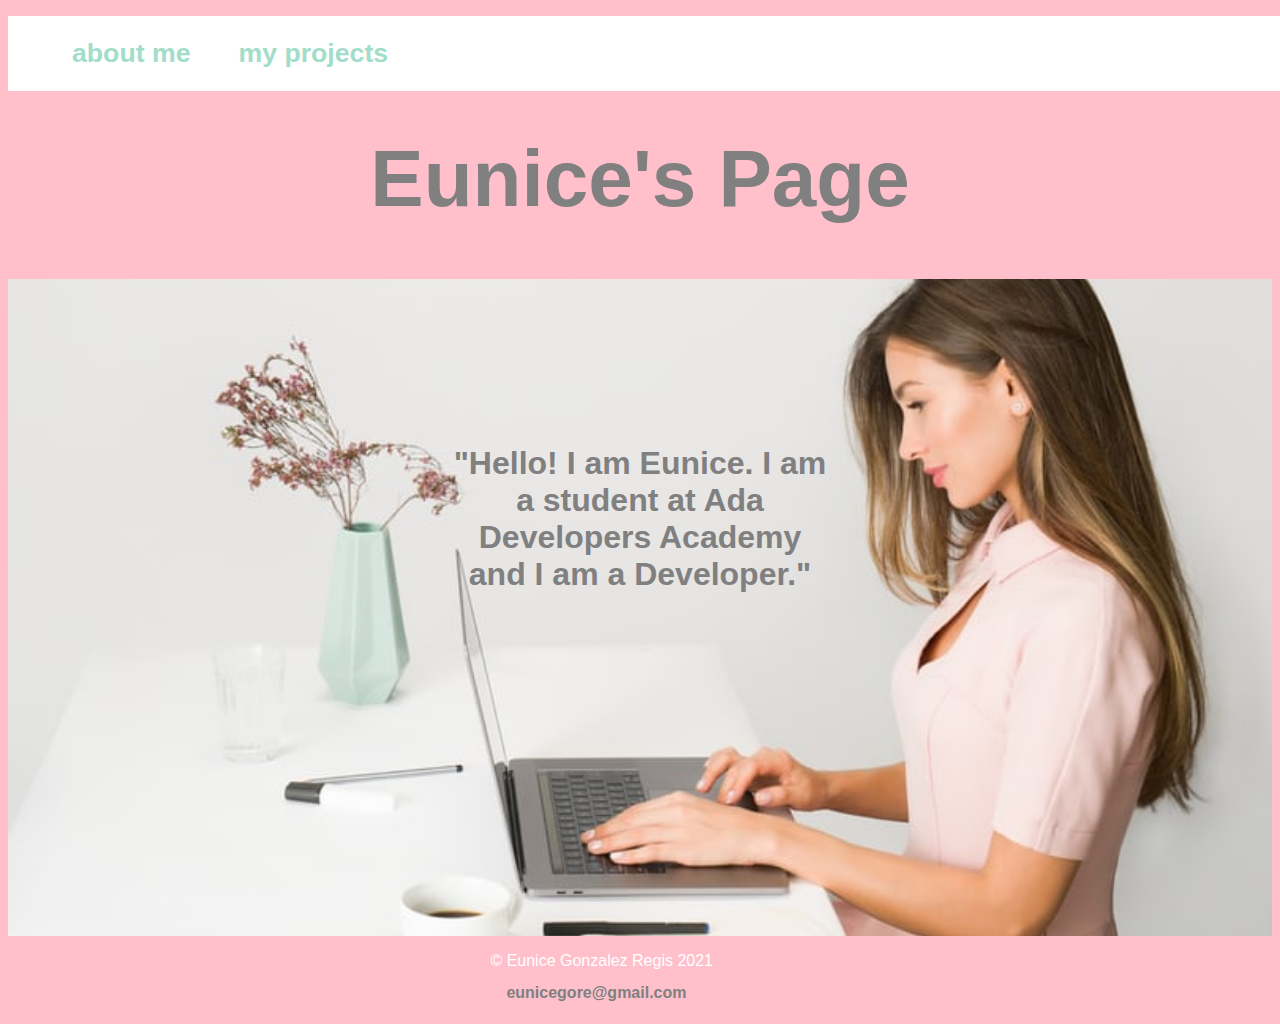
<file: pages/index.html>
<!DOCTYPE html>
<html lang="en">
<head>
  <meta charset="UTF-8">
  <meta http-equiv="X-UA-Compatible" content="IE=edge">
  <meta name="viewport" content="width=device-width, initial-scale=1.0">
  <title>Document</title>
  <link href="styles/styles.css" rel="stylesheet">
</head>

<body>
  <header>
    <nav>
      <ul>
        <li><a href="file:///Users/eunice/Developer/projects/personal-portfolio-site/pages/about.html"> about me</a></li>
        <li><a href= "file:///Users/eunice/Developer/projects/personal-portfolio-site/pages/portfolio.html"> my projects</a></li>
      </ul>
    </nav>
    
  </header>
  <h1 id="home-page-title"> Eunice's Page</h1>
  <section class=cover>
    <h2> "Hello! I am Eunice. I am a student at Ada Developers Academy and I am a Developer."</h2>
  </section>
  <footer class="cell-5">
    <ul class="vertical-footer push">
        <li class="footer-text">&copy; Eunice Gonzalez Regis 2021</li>
        <li class="vertical-footer"><a href="mailto:eunicegore@gmail.com">eunicegore@gmail.com</a></li>
    </ul>
</footer>
</body>
</html>
</file>
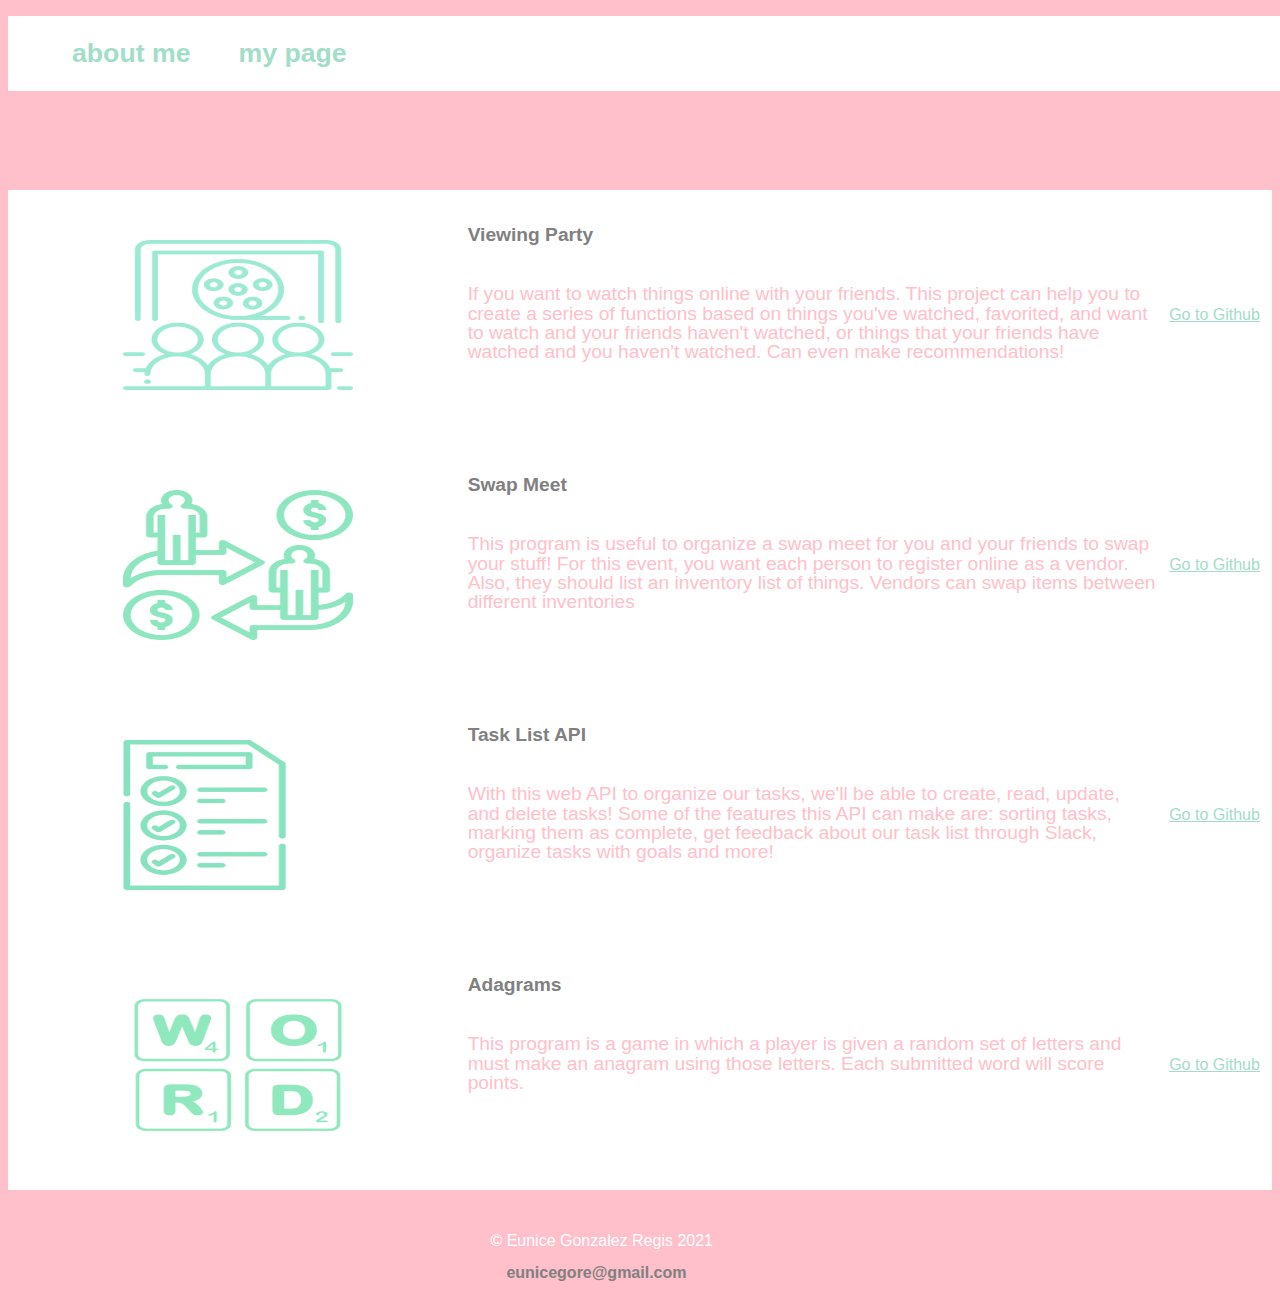
<file: pages/portfolio.html>
<!DOCTYPE html>
<html lang="en">
<head>
  <meta charset="UTF-8">
  <meta http-equiv="X-UA-Compatible" content="IE=edge">
  <meta name="viewport" content="width=device-width, initial-scale=1.0">
  <title>Document</title>
  <link href="../pages/styles/styles.css" rel="stylesheet">
</head>
<body>
  <header>
    <nav>
      <ul>
        <li><a href="about.html"> about me</a></li>
        <li><a href= "../index.html"> my page</a></li>
      </ul>
    </nav>
  </header>
  
  <section class="section centered">
    <div class="grid-container">
      <div class="grid__item"><img  class= item-1 src="../pages/images/viewingparty.png" alt="icon-viewing-party" /></div>
      <div>
        <h3>Viewing Party</h3>
        <p>If you want to watch things online with your friends. This project can help you to create a series of 
          functions based on things you've watched, favorited, and want to watch and your friends haven't watched, 
          or things that your friends have watched and you haven't watched. Can even make recommendations!</p>
      </div>
      <div class="grid__item"><a  href="https://github.com/eunicegore/viewing-party" target="_blank"> Go to Github</a></div>
    </div>
    <div class="grid-container">
      <div class="grid__item"><img src="../pages/images/swap-meet.png" alt="icon-swap" /></div>
      <div>
          <h3>Swap Meet</h3>
          <p> This program is useful to organize a swap meet for you and your friends to swap your stuff!
        For this event, you want each person to register online as a vendor. Also, they should list an inventory list of things.
        Vendors can swap items between different inventories</p>
      </div>
      
      <div class="grid__item"><a href="https://github.com/eunicegore/swap-meet" target="_blank"> Go to Github</a></div>
    </div>
    <div class="grid-container">
      <div class="grid__item"><img src="../pages/images/task-list.png" alt="icon-tasklist" /></div>
      <div>
        <h3>Task List API</h3>
        <p>With this web API to organize our tasks, we'll be able to create, read, update, and delete tasks!
          Some of the features this API can make are: sorting tasks, marking them as complete, get feedback 
          about our task list through Slack, organize tasks with goals and more!</p>
        </div>
      <div class="grid__item"><a href="https://github.com/eunicegore/task-list-api" target="_blank"> Go to Github</a></div>
    </div>
    <div class="grid-container">
      <div class="grid__item"><img src="../pages/images/adagrams3.png" alt="icon-word-game" /></div>
      <div>
        <h3>Adagrams</h3>
        <p> This program is a game in which a player is given a random set of letters and must make an anagram using those letters.
          Each submitted word will score points.</p>
        </div>
      <div class="grid__item"><a href="https://github.com/eunicegore/adagrams-py" target="_blank"> Go to Github</a></div>
    </div>
  </section>
  <footer class="cell-5">
    <ul class="vertical-footer push">
        <li class="footer-text">&copy; Eunice Gonzalez Regis 2021</li>
        <li class="vertical-footer"><a href="mailto:eunicegore@gmail.com">eunicegore@gmail.com</a></li>
    </ul>
  </footer>
</body>
</html>
</file>
<file: pages/styles/styles.css>
* {
    font-family:Helvetica;
}
body {
    background-color: pink;
}
/********** about grid container*************************** */
.container-about {
    height: 100vh;
    display: grid;
    grid-template-columns: 1fr 1fr 1fr;
    grid-template-rows: 1fr 1fr 1fr;
}
.cell {
    color: white;
    font-size: 1rem;
    font-style: bold;
    text-align: center;
    padding: 2rem;
}
.cell-1 {
    grid-row: 1;
    grid-column: 1/4;
    padding: 3rem;
}
.cell-2 {
    grid-row: 2/3;
    grid-column: 1/2;
    padding: 0.5rem;
    align-content: center;
    margin-top: 4rem;
}
.cell-3 {
    grid-row: 2/3;
    grid-column: 2/4;
    font-size: 1.5rem;
    text-align: justify;
    padding: 0.5rem;
    margin-top: 1.5rem;
}
.cell-4 {
    grid-row: 3/4;
    grid-column: 2/4;
    padding: .5rem;
}
.cell-5 {
    grid-row: 4/4;
    grid-column: 2/3;
}
/********* navigation bar (header) ***************/
nav ul {
    display:flex;
    background-color: white;
    list-style-type: none;
    position: fixed;
    top: 0;
    width: 100%;
}
li a {
    display:block;
    color:rgb(162, 221, 201);
    text-align: center;
    padding: 14px 16px;
    text-decoration: none;
    font-weight: bold;
    font-size: 20pt;
}
li a:hover {
    background-color: grey;
}
nav li {
    display:block;
    padding:8px;
    list-style-type: none;
}

img{
    max-width: 100%;
    height: 50vh;
}

/* ***********footer (contact)******************* */
.vertical-footer {
    margin-bottom: 0%;
    list-style-type: none;
    width: 500px;
    align-content:right;
}
.vertical-footer a {
    color:grey;
    font-size: 1rem;
    text-decoration: none;
    text-align: left;
    margin-right: 275px;
}
.vertical-footer a:hover{
    background-color: rgb(162, 221, 201);
} 
.footer-text{
    color: white;
    text-align: left;
}
.push {
    margin-left: 35%;
}
/* ******** projects list grid*********** */
.grid-container {
    background: white;
    display:grid;
    grid-template-columns:  .8fr 1.2fr 0.2fr;
    grid-template-rows: 250px;
    width: 100%;
}
.grid .text {
    grid-area: content;
    text-align: left;
    font-size: 1rem;
    color:gray;
    line-height: 150%;
}

.grid__item {
    display:flex;
    justify-content: center;
    align-content: center;
}
.grid__item > img {
    margin: auto;
    width: 50%;
    height: 60%;
}
.grid__item > a {
    margin: auto;
}

/* ******** cover page ****************/
.cover {
    align-content: top;
    background-image:url(../images/cover-page.jpeg);
    background-position: center;
    height: 70vh;
    background-repeat: no-repeat;
    background-size: cover;
    justify-content: center;
    padding-top: 20pt;
}
#home-page-title {
    text-align: center;
    font-size: 5rem;
    font-style: bold;
    color: grey;
    margin-top: 100pt;
    box-sizing: border-box;
}

h2 {
    display:inline-block;
    text-align: center;
    font-size: 2rem;
    color:gray;
    margin-top: 10pt;
    margin-bottom: 0pt;
    margin-left:35%;
    margin-right:35%;
    padding-top: 10%;
    box-sizing: border-box;
    
}
h3 {
    display:inline-block;
    text-align: left;
    font-size: 1.2rem;
    color:gray;
    margin-top: 5%; 
}
h4 {
    display:flex;
    float:left;
    font-size: 2rem;
    color:white;
    padding: 1rem;
    width: 60%;
    border-style: dashed;
}
h5 {
    display:flex;
    text-align: left;
    font-size: .8rem;
    color:white;
    padding: 1rem;
}

p {
    line-height: 100%;
    color:pink;
    font-size: 1.2em;
}
a {
    color:rgb(162, 221, 201);
}
.centered {
    display:block;
    margin-left: auto;
    margin-right: auto;
    margin-top:auto;
    width: 100%;
}

.section {
    margin-top: 15%;
    padding-bottom: 20pt;
}
</file>
